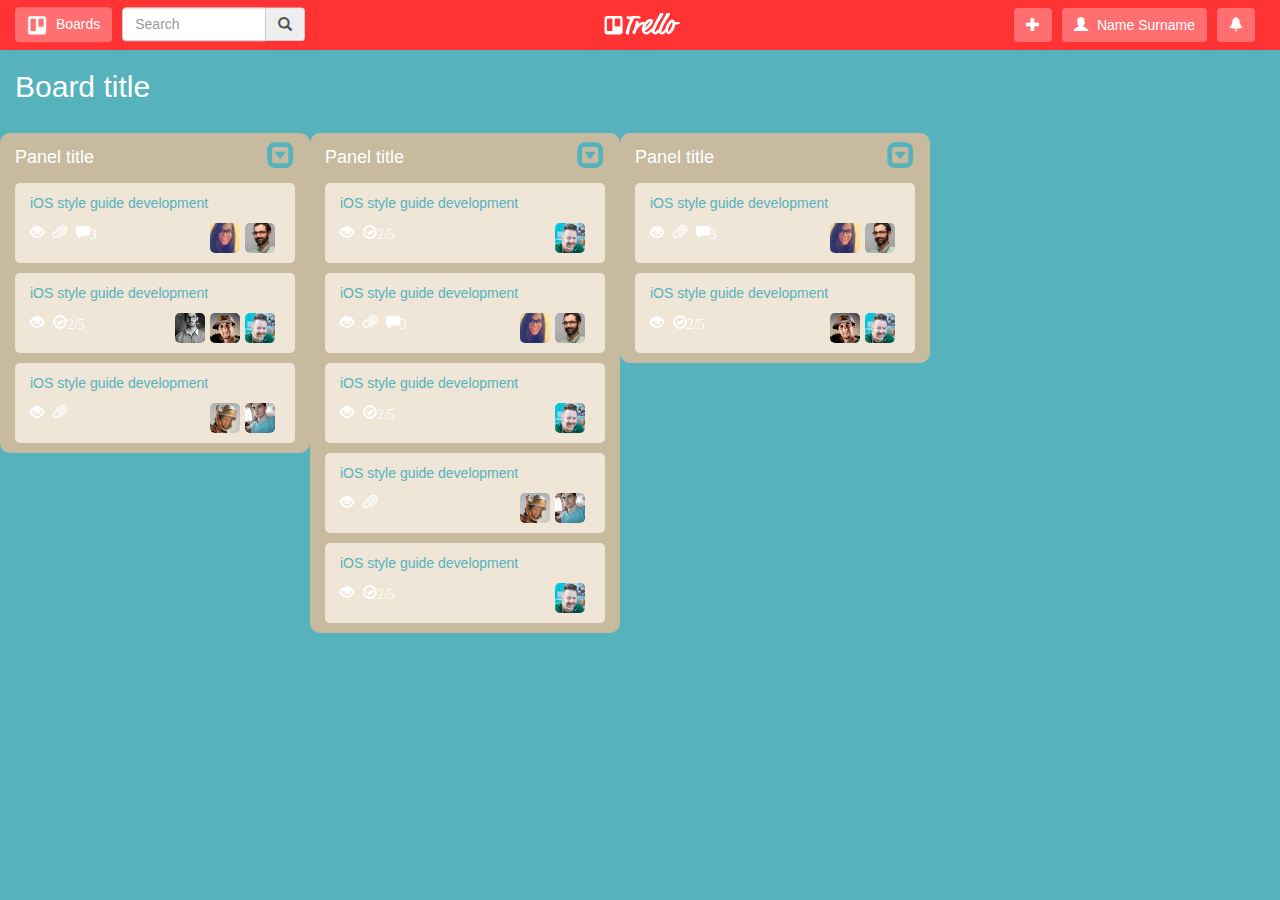
<file: index.html>
<!DOCTYPE html>
<!-- http://www.colourlovers.com/palette/3932463/strike_back -->
<html>
<head>
  <title>Trello clone with Bootstrap</title>
  <link rel="stylesheet" href="css/bootstrap.min.css">
  <link rel="stylesheet" href="css/bootstrap.css">
  <link rel="stylesheet" href="css/custom.css">
</head>
<body>

  <div class="container-fluid">
    <!-- HEADER -->
    <div class="row header bg-primary-dark">
      <!-- LEFT MENU -->
      <div class="header-menu col-sm-3 pull-left vmiddle">
        <a class="header-btn pull-left">
          <img src="img/trello-icon-white.png" height="20"/>
          <span class="header-btn-txt">Boards</span>
        </a>
        <div class="input-group">
          <input type="text" class="form-control" placeholder="Search" aria-describedby="basic-addon2">
          <span class="input-group-addon" id="basic-addon2">
            <span class="glyphicon glyphicon-search"></span>
          </span>
        </div>
      </div>
      <!-- LOGO -->
      <a class="header-logo col-sm-6 text-center vmiddle">
        <img src="img/trello-logo-white.svg" width="80"/>
      </a>
      <!-- RIGHT MENU -->
      <div class="header-user col-sm-3 pull-right vmiddle">
        <a class="header-notifications header-btn pull-right" href="#">
          <span class="glyphicon glyphicon-bell"></span>
        </a>
        <a class="header-member header-btn pull-right" href="#">
          <!-- <img class="member-avatar glyphicon glyphicon-user" src="#"/> -->
          <span class="glyphicon glyphicon-user"></span>
          <span class="header-btn-txt">Name Surname</span>
        </a>
        <a class="header-btn pull-right" href="#">
          <span class="glyphicon glyphicon-plus"></span>
        </a>
      </div>
    </div><!-- header -->

    <!-- BOARD CONTENT -->
    <div class="row board-wrapper">
      <div class="row board-canvas col-sm-9">
        <div class="board-header col-sm-12 pull-left">
          <h2>Board title</h2>
          <div class="board-header-btns pull-left">
            <a href="#" class="board-header-btn">Team name</a>
            <a href="#">
              <span class="glyphicon glyphicon-star-empty"></span>
            </a>
            <a href="#">
              <span class="glyphicon glyphicon-user"></span>
              <span class="btn-txt">Team Visible</span>
            </a>
          </div>
        </div>

        <!-- LIST SET 01 -->
        <div class="list-wrapper col-sm-4">
          <div class="list-header">
            <h4 class="pull-left">Panel title</h4>
            <a class="pull-right" href="#">
              <span class="glyphicon glyphicon-collapse-down"></span>
            </a>
          </div>
          <div class="list-cards">
            <!-- LIST CARD -->
            <div class="row list-card">
              <div class="list-card-labels">
                <span class="card-label card-label-green"></span>
              </div>
              <a class="list-card-title pull-left col-sm-12" href="#">iOS style guide development</a>
              <div class="badges col-sm-5">
                <span class="glyphicon glyphicon-eye-open"></span>
                <span class="glyphicon glyphicon-paperclip"></span>
                <span class="glyphicon glyphicon-comment">3</span>
              </div>
              <div class="list-card-members col-sm-7">
                <div class="pull-right">
                  <img class="profile-img" href="#" src="img/profile-01.jpg"/>
                </div>
                <div class="pull-right">
                  <img class="profile-img" href="#" src="img/profile-02.jpg"/>
                </div>
              </div>
            </div><!-- list card -->
            <!-- LIST CARD -->
            <div class="row list-card">
              <div class="list-card-labels">
                <span class="card-label card-label-green"></span>
              </div>
              <a class="list-card-title pull-left col-sm-12" href="#">iOS style guide development</a>
              <div class="badges col-sm-5">
                <span class="glyphicon glyphicon-eye-open"></span>
                <span class="glyphicon glyphicon-ok-circle">2/5</span>
              </div>
              <div class="list-card-members col-sm-7">
                <div class="pull-right">
                  <img class="profile-img" href="#" src="img/profile-03.jpg"/>
                </div>
                <div class="pull-right">
                  <img class="profile-img" href="#" src="img/profile-04.jpg"/>
                </div>
                <div class="pull-right">
                  <img class="profile-img" href="#" src="img/profile-05.jpg"/>
                </div>
              </div>
            </div><!-- list card -->
            <!-- LIST CARD -->
            <div class="row list-card">
              <div class="list-card-labels">
                <span class="card-label card-label-green"></span>
              </div>
              <a class="list-card-title pull-left col-sm-12" href="#">iOS style guide development</a>
              <div class="badges col-sm-5">
                <span class="glyphicon glyphicon-eye-open"></span>
                <span class="glyphicon glyphicon-paperclip"></span>
              </div>
              <div class="list-card-members col-sm-7">
                <div class="pull-right">
                  <img class="profile-img" href="#" src="img/profile-06.jpg"/>
                </div>
                <div class="pull-right">
                  <img class="profile-img" href="#" src="img/profile-07.jpg"/>
                </div>
              </div>
            </div><!-- list card -->
          </div>
        </div>


        <!-- LIST SET 01 -->
        <div class="list-wrapper col-sm-4">
          <div class="list-header">
            <h4 class="pull-left">Panel title</h4>
            <a class="pull-right" href="#">
              <span class="glyphicon glyphicon-collapse-down"></span>
            </a>
          </div>
          <div class="list-cards">
            <!-- LIST CARD -->
            <div class="row list-card">
              <div class="list-card-labels">
                <span class="card-label card-label-green"></span>
              </div>
              <a class="list-card-title pull-left col-sm-12" href="#">iOS style guide development</a>
              <div class="badges col-sm-5">
                <span class="glyphicon glyphicon-eye-open"></span>
                <span class="glyphicon glyphicon-ok-circle">2/5</span>
              </div>
              <div class="list-card-members col-sm-7">
                <div class="pull-right">
                  <img class="profile-img" href="#" src="img/profile-03.jpg"/>
                </div>
              </div>
            </div><!-- list card -->
            <!-- LIST CARD -->
            <div class="row list-card">
              <div class="list-card-labels">
                <span class="card-label card-label-green"></span>
              </div>
              <a class="list-card-title pull-left col-sm-12" href="#">iOS style guide development</a>
              <div class="badges col-sm-5">
                <span class="glyphicon glyphicon-eye-open"></span>
                <span class="glyphicon glyphicon-paperclip"></span>
                <span class="glyphicon glyphicon-comment">3</span>
              </div>
              <div class="list-card-members col-sm-7">
                <div class="pull-right">
                  <img class="profile-img" href="#" src="img/profile-01.jpg"/>
                </div>
                <div class="pull-right">
                  <img class="profile-img" href="#" src="img/profile-02.jpg"/>
                </div>
              </div>
            </div><!-- list card -->
            <!-- LIST CARD -->
            <div class="row list-card">
              <div class="list-card-labels">
                <span class="card-label card-label-green"></span>
              </div>
              <a class="list-card-title pull-left col-sm-12" href="#">iOS style guide development</a>
              <div class="badges col-sm-5">
                <span class="glyphicon glyphicon-eye-open"></span>
                <span class="glyphicon glyphicon-ok-circle">2/5</span>
              </div>
              <div class="list-card-members col-sm-7">
                <div class="pull-right">
                  <img class="profile-img" href="#" src="img/profile-03.jpg"/>
                </div>
              </div>
            </div><!-- list card -->
            <!-- LIST CARD -->
            <div class="row list-card">
              <div class="list-card-labels">
                <span class="card-label card-label-green"></span>
              </div>
              <a class="list-card-title pull-left col-sm-12" href="#">iOS style guide development</a>
              <div class="badges col-sm-5">
                <span class="glyphicon glyphicon-eye-open"></span>
                <span class="glyphicon glyphicon-paperclip"></span>
              </div>
              <div class="list-card-members col-sm-7">
                <div class="pull-right">
                  <img class="profile-img" href="#" src="img/profile-06.jpg"/>
                </div>
                <div class="pull-right">
                  <img class="profile-img" href="#" src="img/profile-07.jpg"/>
                </div>
              </div>
            </div><!-- list card -->
            <!-- LIST CARD -->
            <div class="row list-card">
              <div class="list-card-labels">
                <span class="card-label card-label-green"></span>
              </div>
              <a class="list-card-title pull-left col-sm-12" href="#">iOS style guide development</a>
              <div class="badges col-sm-5">
                <span class="glyphicon glyphicon-eye-open"></span>
                <span class="glyphicon glyphicon-ok-circle">2/5</span>
              </div>
              <div class="list-card-members col-sm-7">
                <div class="pull-right">
                  <img class="profile-img" href="#" src="img/profile-03.jpg"/>
                </div>
              </div>
            </div><!-- list card -->
          </div>
        </div>


        <!-- LIST SET 01 -->
        <div class="list-wrapper col-sm-4">
          <div class="list-header">
            <h4 class="pull-left">Panel title</h4>
            <a class="pull-right" href="#">
              <span class="glyphicon glyphicon-collapse-down"></span>
            </a>
          </div>
          <div class="list-cards">
            <!-- LIST CARD -->
            <div class="row list-card">
              <div class="list-card-labels">
                <span class="card-label card-label-green"></span>
              </div>
              <a class="list-card-title pull-left col-sm-12" href="#">iOS style guide development</a>
              <div class="badges col-sm-5">
                <span class="glyphicon glyphicon-eye-open"></span>
                <span class="glyphicon glyphicon-paperclip"></span>
                <span class="glyphicon glyphicon-comment">3</span>
              </div>
              <div class="list-card-members col-sm-7">
                <div class="pull-right">
                  <img class="profile-img" href="#" src="img/profile-01.jpg"/>
                </div>
                <div class="pull-right">
                  <img class="profile-img" href="#" src="img/profile-02.jpg"/>
                </div>
              </div>
            </div><!-- list card -->
            <!-- LIST CARD -->
            <div class="row list-card">
              <div class="list-card-labels">
                <span class="card-label card-label-green"></span>
              </div>
              <a class="list-card-title pull-left col-sm-12" href="#">iOS style guide development</a>
              <div class="badges col-sm-5">
                <span class="glyphicon glyphicon-eye-open"></span>
                <span class="glyphicon glyphicon-ok-circle">2/5</span>
              </div>
              <div class="list-card-members col-sm-7">
                <div class="pull-right">
                  <img class="profile-img" href="#" src="img/profile-03.jpg"/>
                </div>
                <div class="pull-right">
                  <img class="profile-img" href="#" src="img/profile-04.jpg"/>
                </div>
              </div>
            </div><!-- list card -->
          </div>
        </div>



      </div><!-- board canvas -->
      <div class="menu col-sm-3">
      </div><!-- menu -->
    </div><!-- board wrapper -->
  </div>

</body>
</html>
</file>
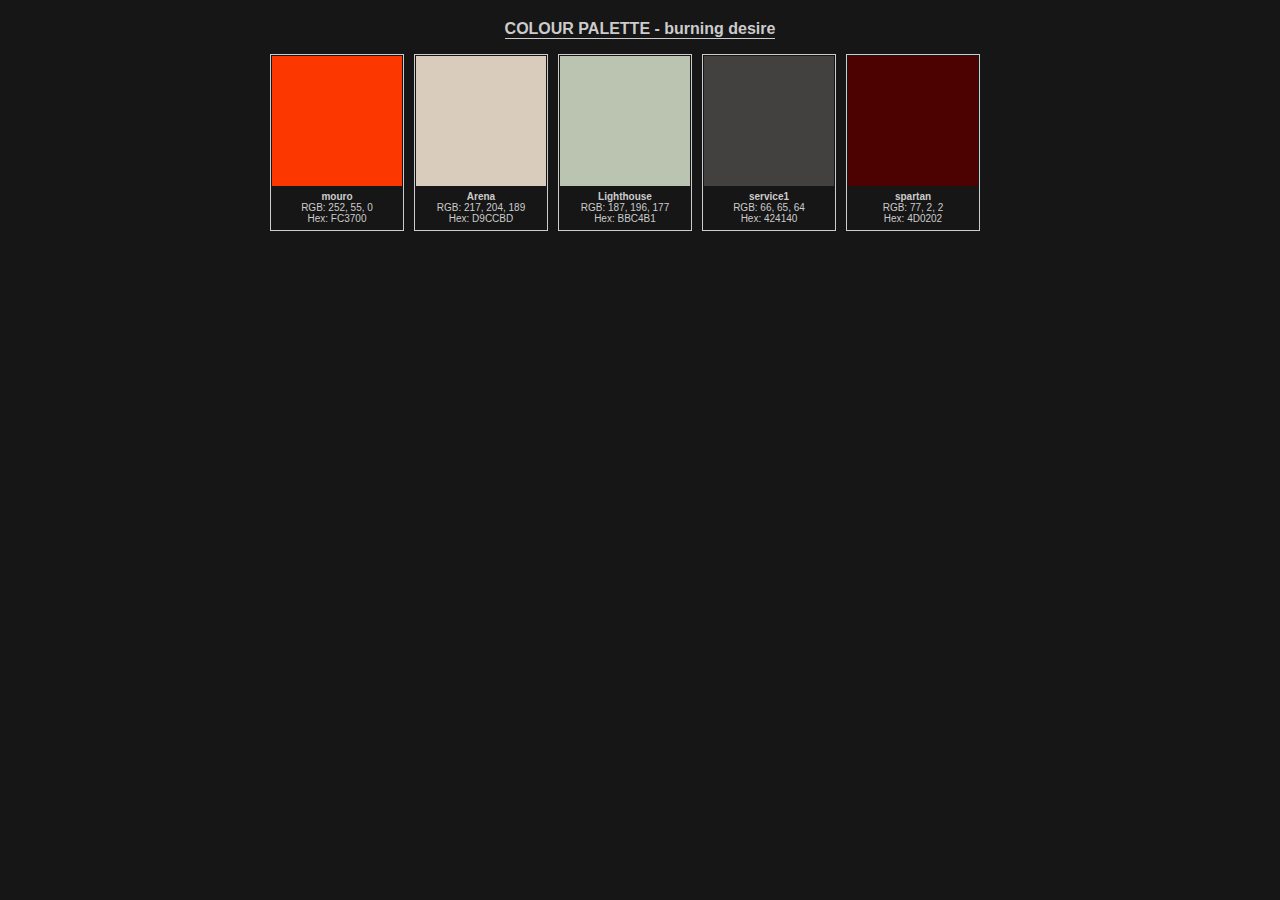
<file: colour/colour-palette.html>
<!DOCTYPE html PUBLIC "-//W3C//DTD XHTML 1.0 Transitional//EN" "http://www.w3.org/TR/xhtml1/DTD/xhtml1-transitional.dtd">
<html xmlns="http://www.w3.org/1999/xhtml" xml:lang="en-us" lang="en-us">
<head>
<meta http-equiv="Content-Type" content="text/html; charset=UTF-8" />
<style type="text/css">
<!--
html {
padding: 0;
margin: 0;
}
body {
background-color: #161616;
font-size: 10px;
font-family: verdana, arial, sans-serif;
color: #cccccc;
padding: 0;
margin: 0;
margin-top: 20px;
}
h1 {
font-size:  16px;
}
a:link, a:visited, a:hover, a:active {
color: #cccccc;
border-bottom: 1px solid #cccccc;
padding-bottom: 1px;
text-decoration: none;
}
.border {
border: 1px solid #cccccc;
float: left;
margin: 5px;
padding: 1px;
}
.center {
text-align: center;
}
.color {
display: block;
height: 130px;
width: 130px;
}
.colorcontainer {
margin: 0 auto;
}
.colorname {
display: block;
text-align: center;
padding: 5px 0;
}
-->
</style>
</head>
<body>
<div class="center">
<!-- COLORS -->
<div class="colorcontainer" style="width: 750px;">
<h1><a href="http://www.colourlovers.com/palette/3934269/burning_desire">COLOUR PALETTE - burning desire</a></h1>
<span class="border">
<span class="color" style="background-color: #FC3700;"></span>
<span class="colorname">
<strong>mouro</strong><br />
RGB: 252, 55, 0<br />
Hex: FC3700
</span>
</span>
<span class="border">
<span class="color" style="background-color: #D9CCBD;"></span>
<span class="colorname">
<strong>Arena</strong><br />
RGB: 217, 204, 189<br />
Hex: D9CCBD
</span>
</span>
<span class="border">
<span class="color" style="background-color: #BBC4B1;"></span>
<span class="colorname">
<strong>Lighthouse</strong><br />
RGB: 187, 196, 177<br />
Hex: BBC4B1
</span>
</span>
<span class="border">
<span class="color" style="background-color: #424140;"></span>
<span class="colorname">
<strong>service1</strong><br />
RGB: 66, 65, 64<br />
Hex: 424140
</span>
</span>
<span class="border">
<span class="color" style="background-color: #4D0202;"></span>
<span class="colorname">
<strong>spartan</strong><br />
RGB: 77, 2, 2<br />
Hex: 4D0202
</span>
</span>
</div>
<!-- /COLORS -->
</div>
</body>
</html>
</file>
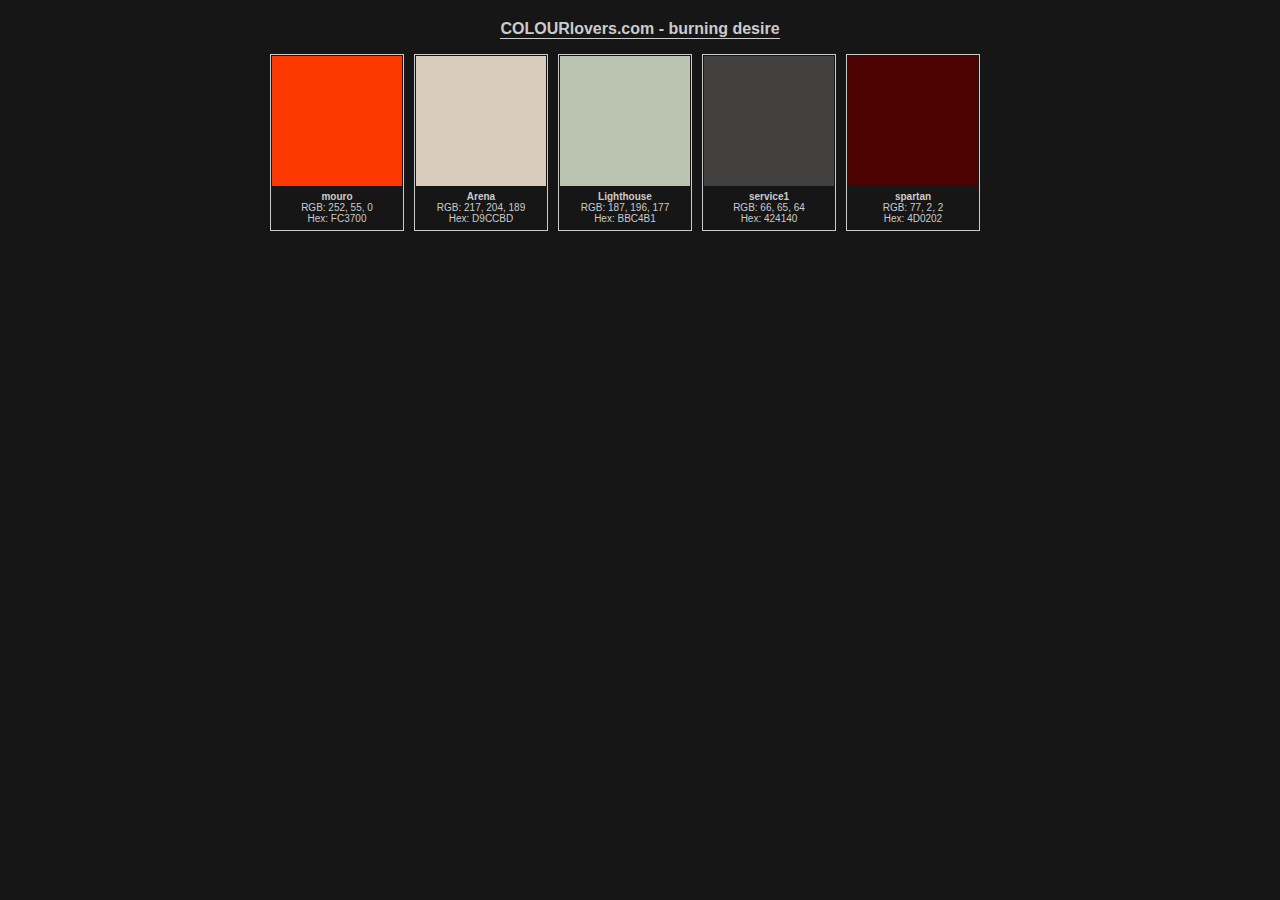
<file: colour/COLOURlovers.com_burning_desire.html>
<!DOCTYPE html PUBLIC "-//W3C//DTD XHTML 1.0 Transitional//EN" "http://www.w3.org/TR/xhtml1/DTD/xhtml1-transitional.dtd">
<html xmlns="http://www.w3.org/1999/xhtml" xml:lang="en-us" lang="en-us">
<head>
<title>COLOURlovers.com - burning desire</title>
<meta http-equiv="Content-Type" content="text/html; charset=UTF-8" />
<style type="text/css">
<!--
html {
padding: 0;
margin: 0;
}
body {
background-color: #161616;
font-size: 10px;
font-family: verdana, arial, sans-serif;
color: #cccccc;
padding: 0;
margin: 0;
margin-top: 20px;
}
h1 {
font-size:  16px;
}
a:link, a:visited, a:hover, a:active {
color: #cccccc;
border-bottom: 1px solid #cccccc;
padding-bottom: 1px;
text-decoration: none;
}
.border {
border: 1px solid #cccccc;
float: left;
margin: 5px;
padding: 1px;
}
.center {
text-align: center;
}
.color {
display: block;
height: 130px;
width: 130px;
}
.colorcontainer {
margin: 0 auto;
}
.colorname {
display: block;
text-align: center;
padding: 5px 0;
}
-->
</style>
</head>
<body>
<div class="center">
<!-- COLORS -->
<div class="colorcontainer" style="width: 750px;">
<h1><a href="http://www.colourlovers.com/palette/3934269/burning_desire">COLOURlovers.com - burning desire</a></h1>
<span class="border">
<span class="color" style="background-color: #FC3700;"></span>
<span class="colorname">
<strong>mouro</strong><br />
RGB: 252, 55, 0<br />
Hex: FC3700
</span>
</span>
<span class="border">
<span class="color" style="background-color: #D9CCBD;"></span>
<span class="colorname">
<strong>Arena</strong><br />
RGB: 217, 204, 189<br />
Hex: D9CCBD
</span>
</span>
<span class="border">
<span class="color" style="background-color: #BBC4B1;"></span>
<span class="colorname">
<strong>Lighthouse</strong><br />
RGB: 187, 196, 177<br />
Hex: BBC4B1
</span>
</span>
<span class="border">
<span class="color" style="background-color: #424140;"></span>
<span class="colorname">
<strong>service1</strong><br />
RGB: 66, 65, 64<br />
Hex: 424140
</span>
</span>
<span class="border">
<span class="color" style="background-color: #4D0202;"></span>
<span class="colorname">
<strong>spartan</strong><br />
RGB: 77, 2, 2<br />
Hex: 4D0202
</span>
</span>
</div>
<!-- /COLORS -->
</div>
</body>
</html>
</file>
<file: css/custom.css>
.bg-primary-dark {
  background-color: #FF3234;
}

.header a {
  color: #fff;
}

.bg-second {
  background-color: #0D6D8D
}

.header {
  height: 50px;
}

.vmiddle {
  position: relative;
  top: 50%;
  transform: translateY(-50%);
}

.header-btn {
  background: rgba(255,255,255,.3) 100%;
  padding: 7px 12px;
  margin-right: 10px;
  border-radius: 4px;
}

.header-btn-txt {
  margin-left: 5px;
  color: #fff;
}

.profile-img {
  width: 30px;
  height: 30px;
  margin-right: 5px;
  border-radius: 5px;
}

.list-wrapper {
  border-radius: 10px;
  background-color: #C7BA9F;
}

.list-header {
  font-size: 2em;
  padding: 5px 0 45px 0;
}

.list-card {
  border-radius: 5px;
  background-color: #EFE6D8;
  margin: 0 0 10px 0;
  padding: 10px 0;
}

.list-card-title {
  margin-bottom: 10px;
}

.badges span {
  margin-right: 5px;
}
</file>
